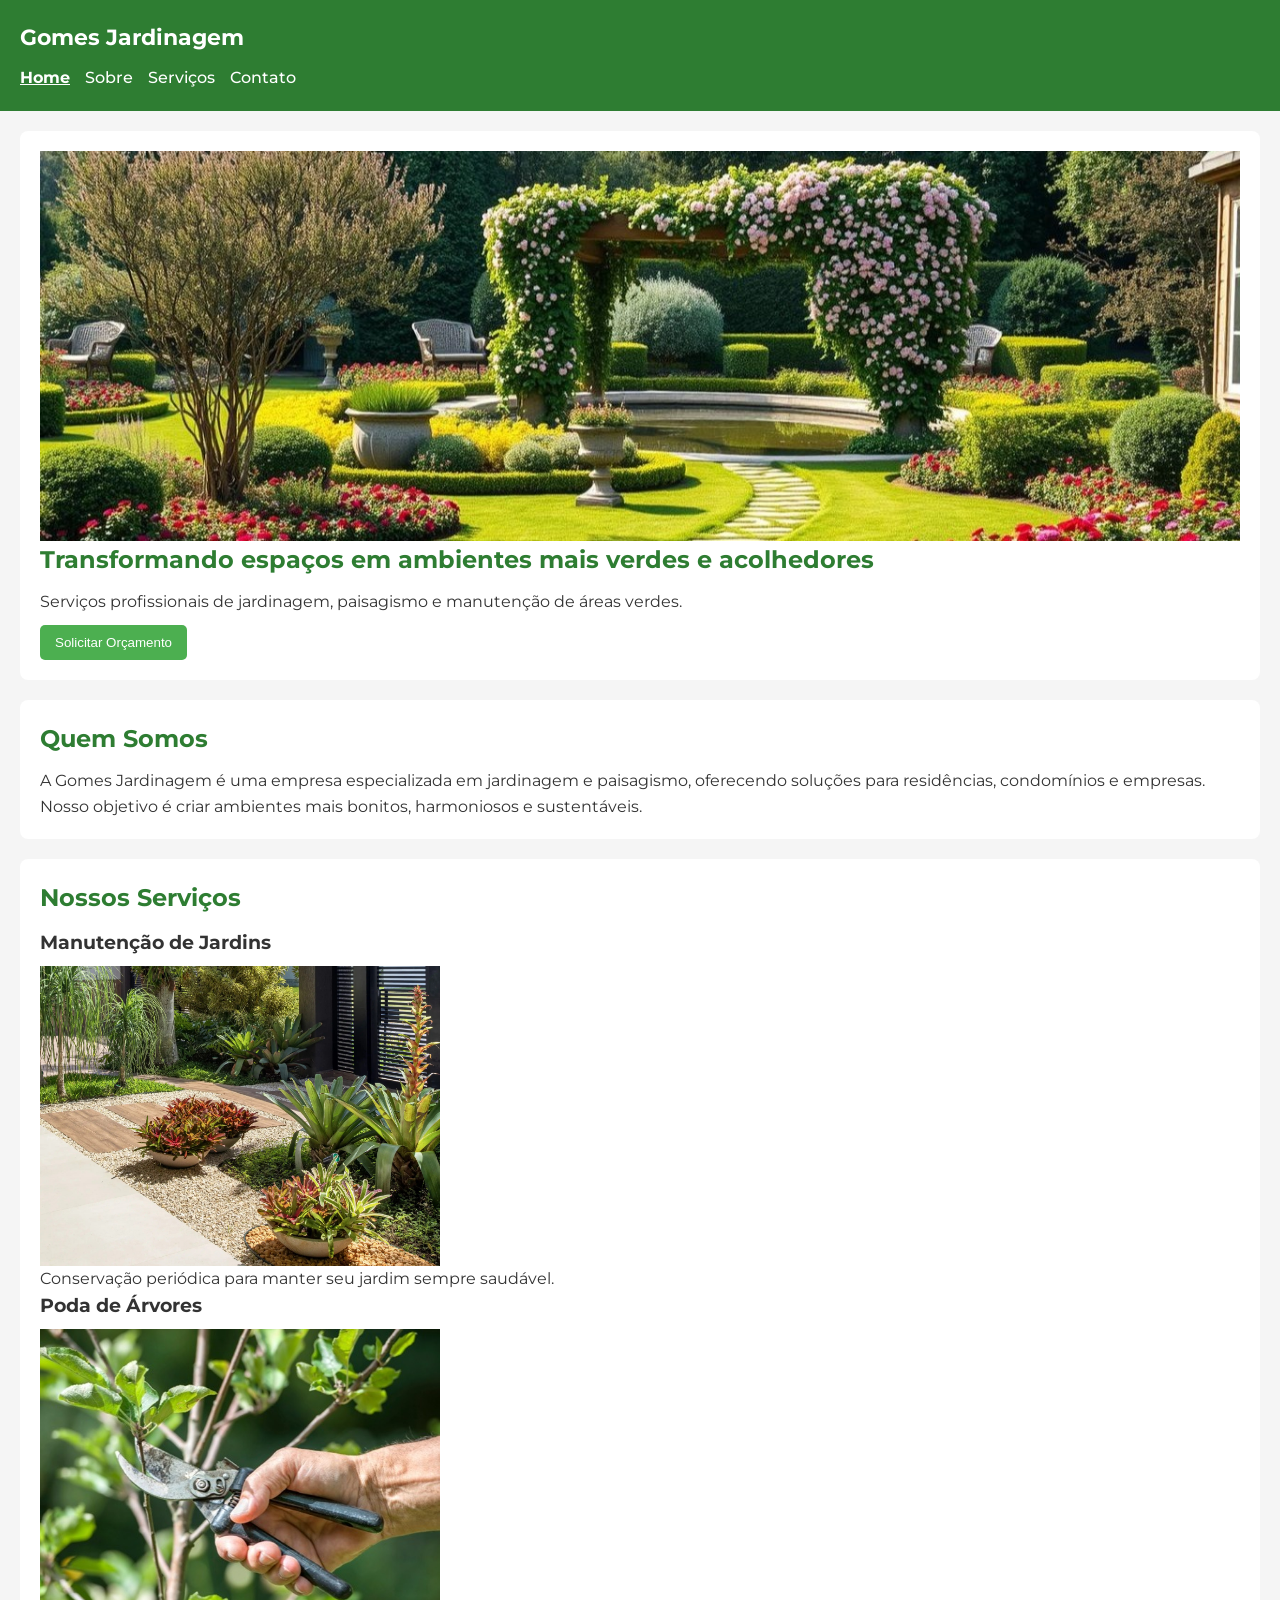
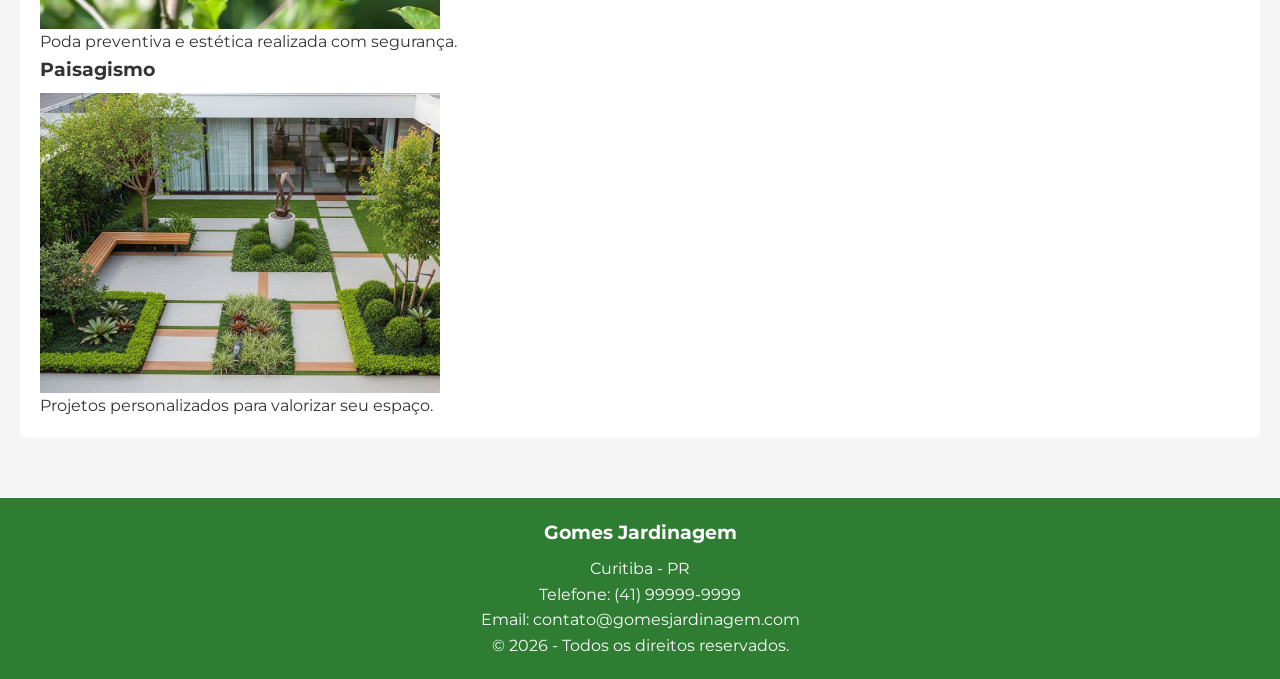
<file: index.html>
<!DOCTYPE html>
<html lang="pt-br">
<head>
    <meta charset="UTF-8">
    <meta name="viewport" content="width=device-width, initial-scale=1.0">
    <title>Gomes Jardinagem - Home</title>

    <!-- Fonte Montserrat --> 
    <link rel="preconnect" href="https://fonts.googleapis.com"> 
    <link rel="preconnect" href="https://fonts.gstatic.com" crossorigin> 
    <link href="https://fonts.googleapis.com/css2?family=Montserrat:wght@300;400;500;600;700&display=swap" rel="stylesheet">

    <!-- CSS --> 
    <link rel="stylesheet" href="style.css">
</head>

<body>
    <!-- Cabeçalho -->
    <header> 
        <nav> 
            <h1>Gomes Jardinagem</h1> 
            <button id="botaoMenu" aria-label="Abrir menu">&#9776;</button> 
            
            <ul> 
                <li><a href="index.html">Home</a></li> 
                <li><a href="sobre.html">Sobre</a></li> 
                <li><a href="servicos.html">Serviços</a></li> 
                <li><a href="contato.html">Contato</a></li> 
            </ul> 
        </nav> 
    </header>

    <main>
        <!-- Banner Principal --> 
         <section id="banner"> 
            <img id="banner-img" src="img/banner.jpg.jpeg" alt="Banner da Gomes Jardinagem">            
            
            <h2>Transformando espaços em ambientes mais verdes e acolhedores</h2> 
            
            <p> 
                Serviços profissionais de jardinagem, paisagismo e manutenção de áreas verdes. 
            </p> 
            
            <a href="contato.html"> 
                <button>Solicitar Orçamento</button> 
            </a> 
        </section> 
        
        <!-- Quem Somos --> 
         <section id="quem-somos"> 
            
            <h2>Quem Somos</h2> 
            
            <p> 
                A Gomes Jardinagem é uma empresa especializada em jardinagem e paisagismo, 
                oferecendo soluções para residências, condomínios e empresas. Nosso objetivo é 
                criar ambientes mais bonitos, harmoniosos e sustentáveis. 
            </p> 
        
        </section> 
        
        <!-- Serviços em Destaque --> 
        <section id="destaques"> 
            
            <h2>Nossos Serviços</h2> 
            
            <article> 
                <h3>Manutenção de Jardins</h3> 
                <img src="img/jardim1.jpg.jpeg" alt="Manutenção de jardins">
                <p> 
                    Conservação periódica para manter seu jardim sempre saudável. 
                </p> 
            </article> 
            
            <article> 
                <h3>Poda de Árvores</h3> 
                <img src="img/poda.jpg.jpeg" alt="Poda de árvores">
                <p> 
                    Poda preventiva e estética realizada com segurança. 
                </p> 
            </article> 
            
            <article> 
                <h3>Paisagismo</h3>
                 <img src="img/paisagismo.jpg.jpeg" alt="Paisagismo">
                <p> 
                    Projetos personalizados para valorizar seu espaço. 
                </p> 
            </article> 
        </section> 
        
    </main>

    <!-- Rodapé --> 
     <footer> 
        
        <h3>Gomes Jardinagem</h3> 
        
        <p>Curitiba - PR</p> 
        
        <p>Telefone: (41) 99999-9999</p> 
        
        <p>Email: contato@gomesjardinagem.com</p> 
        
        <p>&copy; <span class="ano-atual">2026</span> - Todos os direitos reservados.</p> 
    </footer> 
    
    <button id="botaoTopo" aria-label="Voltar ao topo">&#8593;</button>

    <script src="script.js"></script>
</body>
</html>
</file>
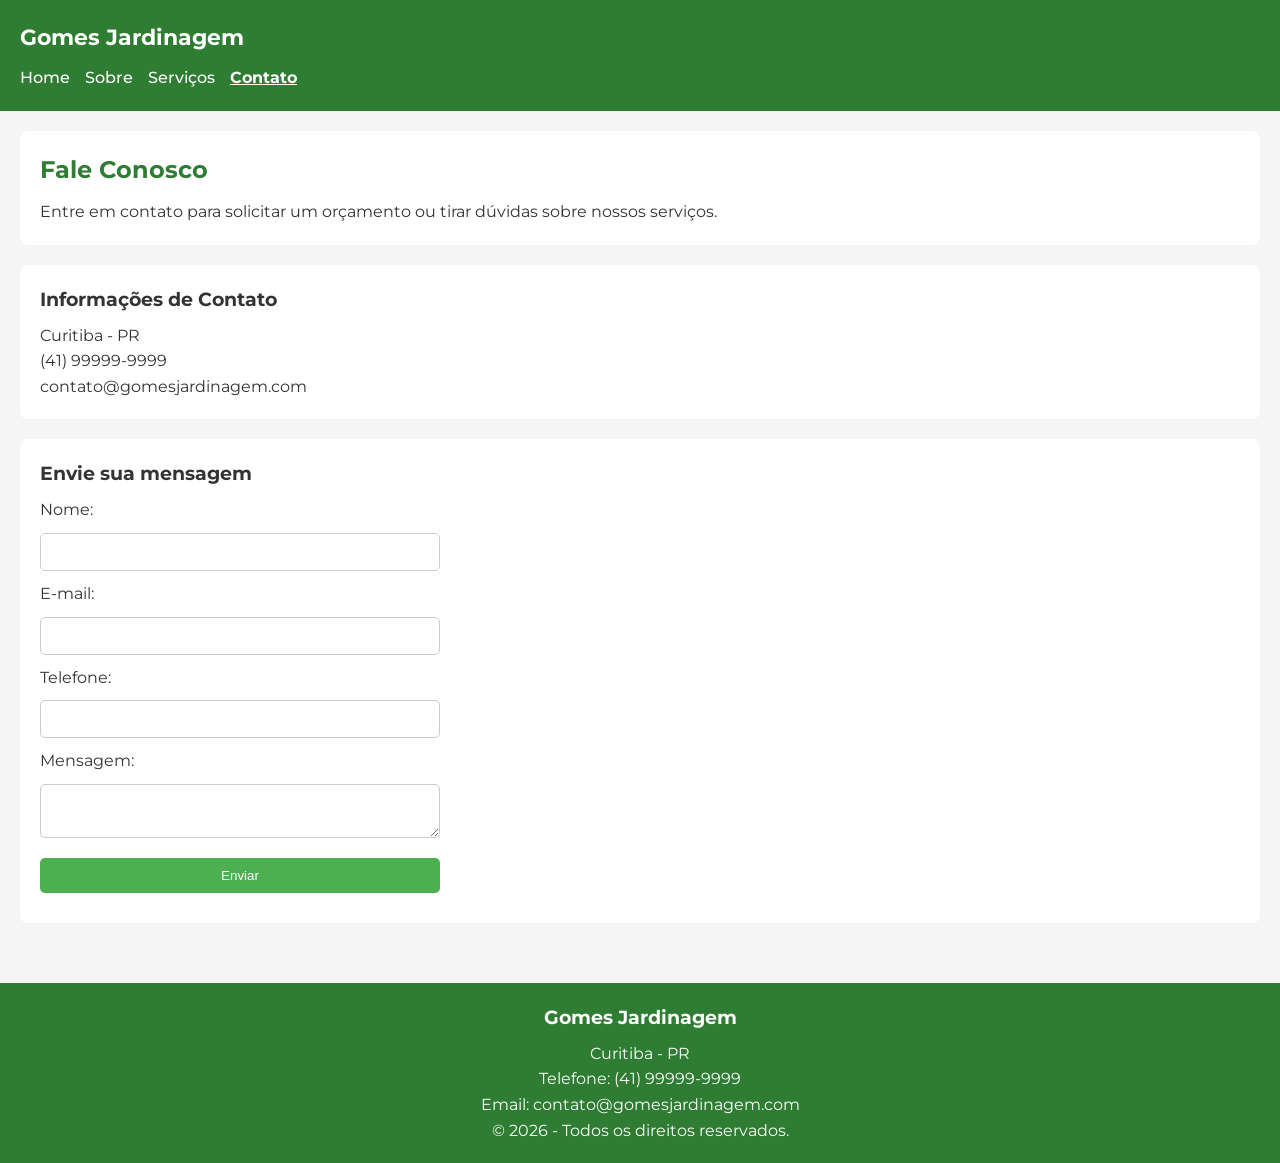
<file: contato.html>
<!DOCTYPE html>
<html lang="pt-br">
<head>
    <meta charset="UTF-8">
    <meta name="viewport" content="width=device-width, initial-scale=1.0">
    <title>Gomes Jardinagem - Contato</title>

    <!-- Fonte Montserrat --> 
    <link rel="preconnect" href="https://fonts.googleapis.com"> 
    <link rel="preconnect" href="https://fonts.gstatic.com" crossorigin> 
    <link href="https://fonts.googleapis.com/css2?family=Montserrat:wght@300;400;500;600;700&display=swap" rel="stylesheet">

    <!-- CSS --> 
    <link rel="stylesheet" href="style.css">
</head>


<body>
    <!-- Cabeçalho -->
    <header> 
        <nav> 
            <h1>Gomes Jardinagem</h1> 
            <button id="botaoMenu" aria-label="Abrir menu">&#9776;</button> 
            
            <ul> 
                <li><a href="index.html">Home</a></li> 
                <li><a href="sobre.html">Sobre</a></li> 
                <li><a href="servicos.html">Serviços</a></li> 
                <li><a href="contato.html">Contato</a></li> 
            </ul> 
        </nav> 
    </header>

    <main> 
        <!-- Introdução --> 
         <section> 
            <h2>Fale Conosco</h2> 
            <p>Entre em contato para solicitar um orçamento ou tirar dúvidas sobre nossos serviços.</p> 
        </section> 
        
        <!-- Informações --> 
         <section> 
            <h3>Informações de Contato</h3> 
            <p>Curitiba - PR</p> 
            <p>(41) 99999-9999</p> 
            <p>contato@gomesjardinagem.com</p> 
        </section> 
        
        <!-- Formulário --> 
         <section> 
            <h3>Envie sua mensagem</h3> 

            <!-- Lista de mensagens de erro -->
            <ul id="listaErros" class="lista-erros" aria-live="polite"></ul>
            
            <form id="formContato" novalidate> 
                
                <label for="nome">Nome:</label> 
                <input type="text" id="nome" name="nome"> 
                
                <label for="email">E-mail:</label> 
                <input type="email" id="email" name="email"> 
                
                <label for="telefone">Telefone:</label> 
                <input type="text" id="telefone" name="telefone"> 
                
                <label for="mensagem">Mensagem:</label> 
                <textarea id="mensagem" name="mensagem"></textarea> 
                
                <button type="submit">Enviar</button> 
            </form> 
            
            <!-- Mensagem de retorno do JS --> 
            <p id="msgSucesso"></p> 
        </section> 
    </main>

    <!-- Rodapé --> 
     <footer> 
        
        <h3>Gomes Jardinagem</h3> 
        
        <p>Curitiba - PR</p> 
        
        <p>Telefone: (41) 99999-9999</p> 
        
        <p>Email: contato@gomesjardinagem.com</p> 
        
        <p>&copy; <span class="ano-atual">2026</span> - Todos os direitos reservados.</p> 
    </footer> 
    
    <button id="botaoTopo" aria-label="Voltar ao topo">&#8593;</button>

    <script src="script.js"></script>
</body>
</file>
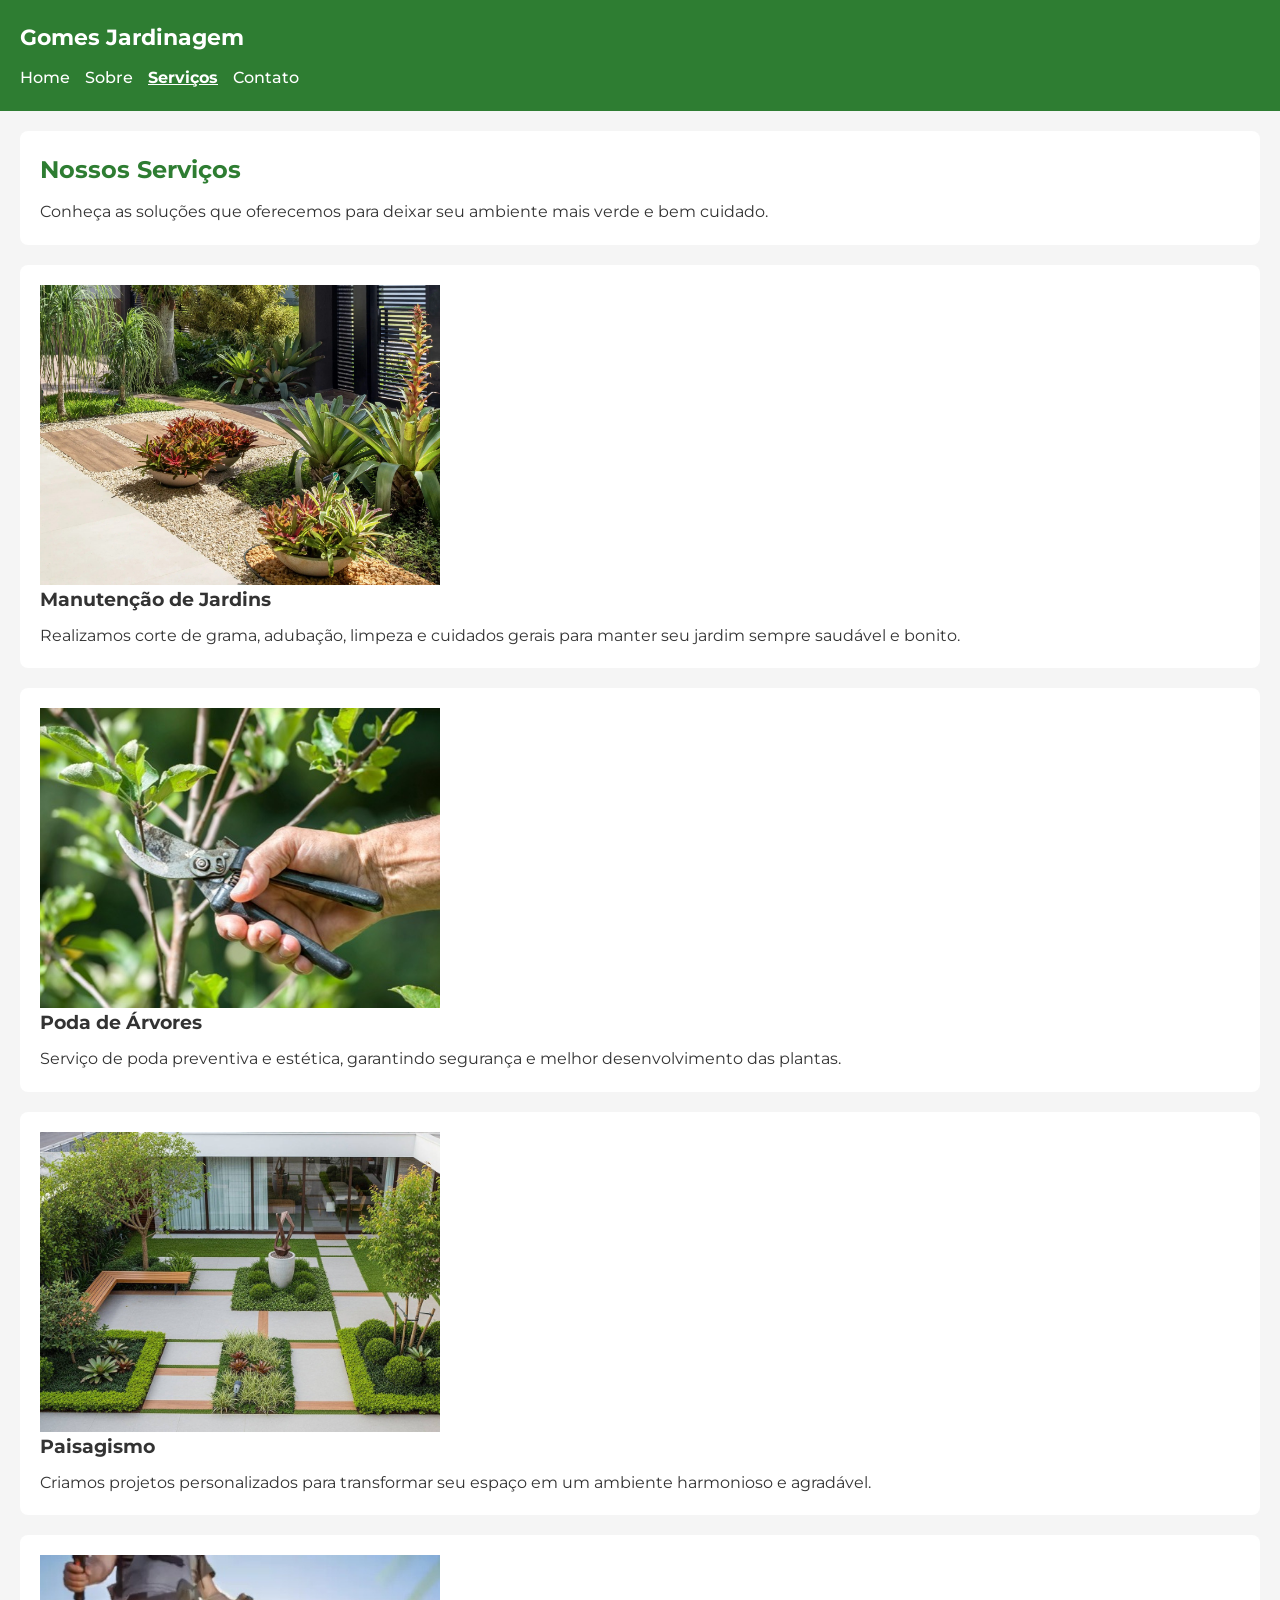
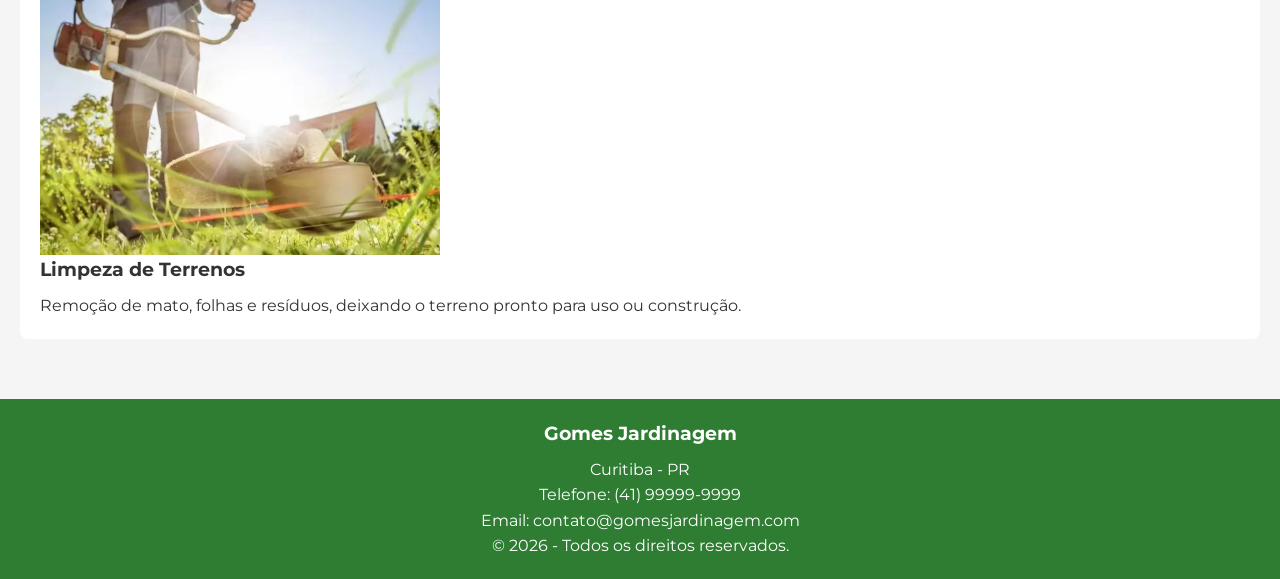
<file: servicos.html>
<!DOCTYPE html>
<html lang="pt-br">
<head>
    <meta charset="UTF-8">
    <meta name="viewport" content="width=device-width, initial-scale=1.0">
    <title>Gomes Jardinagem - Serviços</title>

    <!-- Fonte Montserrat --> 
    <link rel="preconnect" href="https://fonts.googleapis.com"> 
    <link rel="preconnect" href="https://fonts.gstatic.com" crossorigin> 
    <link href="https://fonts.googleapis.com/css2?family=Montserrat:wght@300;400;500;600;700&display=swap" rel="stylesheet">

    <!-- CSS --> 
    <link rel="stylesheet" href="style.css">
</head>

<body>
    <!-- Cabeçalho -->
    <header> 
        <nav> 
            <h1>Gomes Jardinagem</h1> 
            <button id="botaoMenu" aria-label="Abrir menu">&#9776;</button> 
            
            <ul> 
                <li><a href="index.html">Home</a></li> 
                <li><a href="sobre.html">Sobre</a></li> 
                <li><a href="servicos.html">Serviços</a></li> 
                <li><a href="contato.html">Contato</a></li> 
            </ul> 
        </nav> 
    </header>

    <main> 
        <!-- Introdução --> 
         <section> 
            <h2>Nossos Serviços</h2> 
            <p>Conheça as soluções que oferecemos para deixar seu ambiente mais verde e bem cuidado.</p> 
        </section> 
        
        <!-- Serviço 1 --> 
         <section> 
            <img src="img/jardim1.jpg.jpeg" alt="Manutenção de jardins">
            <h3>Manutenção de Jardins</h3> 
            <p> 
                Realizamos corte de grama, adubação, limpeza e cuidados gerais para manter seu jardim sempre saudável e bonito. 
            </p> 
        </section> 
        
        <!-- Serviço 2 --> 
         <section> 
            <img src="img/poda.jpg.jpeg" alt="Poda de árvores">
            <h3>Poda de Árvores</h3> 
            <p> 
                Serviço de poda preventiva e estética, garantindo segurança e melhor desenvolvimento das plantas. 
            </p> 
        </section> 
        
        <!-- Serviço 3 --> 
         <section> 
            <img src="img/paisagismo.jpg.jpeg" alt="Projeto de paisagismo">
            <h3>Paisagismo</h3> 
            <p> 
                Criamos projetos personalizados para transformar seu espaço em um ambiente harmonioso e agradável. 
            </p> 
        </section> 
        
        <!-- Serviço 4 --> 
         <section> 
            <img src="img/limpezaterreno.jpg.jpeg" alt="Limpeza de Terrenos">
            <h3>Limpeza de Terrenos</h3> 
            <p> 
                Remoção de mato, folhas e resíduos, deixando o terreno pronto para uso ou construção. 
            </p> 
        </section> 
    </main>

    <!-- Rodapé --> 
     <footer> 
        
        <h3>Gomes Jardinagem</h3> 
        
        <p>Curitiba - PR</p> 
        
        <p>Telefone: (41) 99999-9999</p> 
        
        <p>Email: contato@gomesjardinagem.com</p> 
        
        <p>&copy; <span class="ano-atual">2026</span> - Todos os direitos reservados.</p> 
    </footer> 
    
    <button id="botaoTopo" aria-label="Voltar ao topo">&#8593;</button>

    <script src="script.js"></script>
</body>
</file>
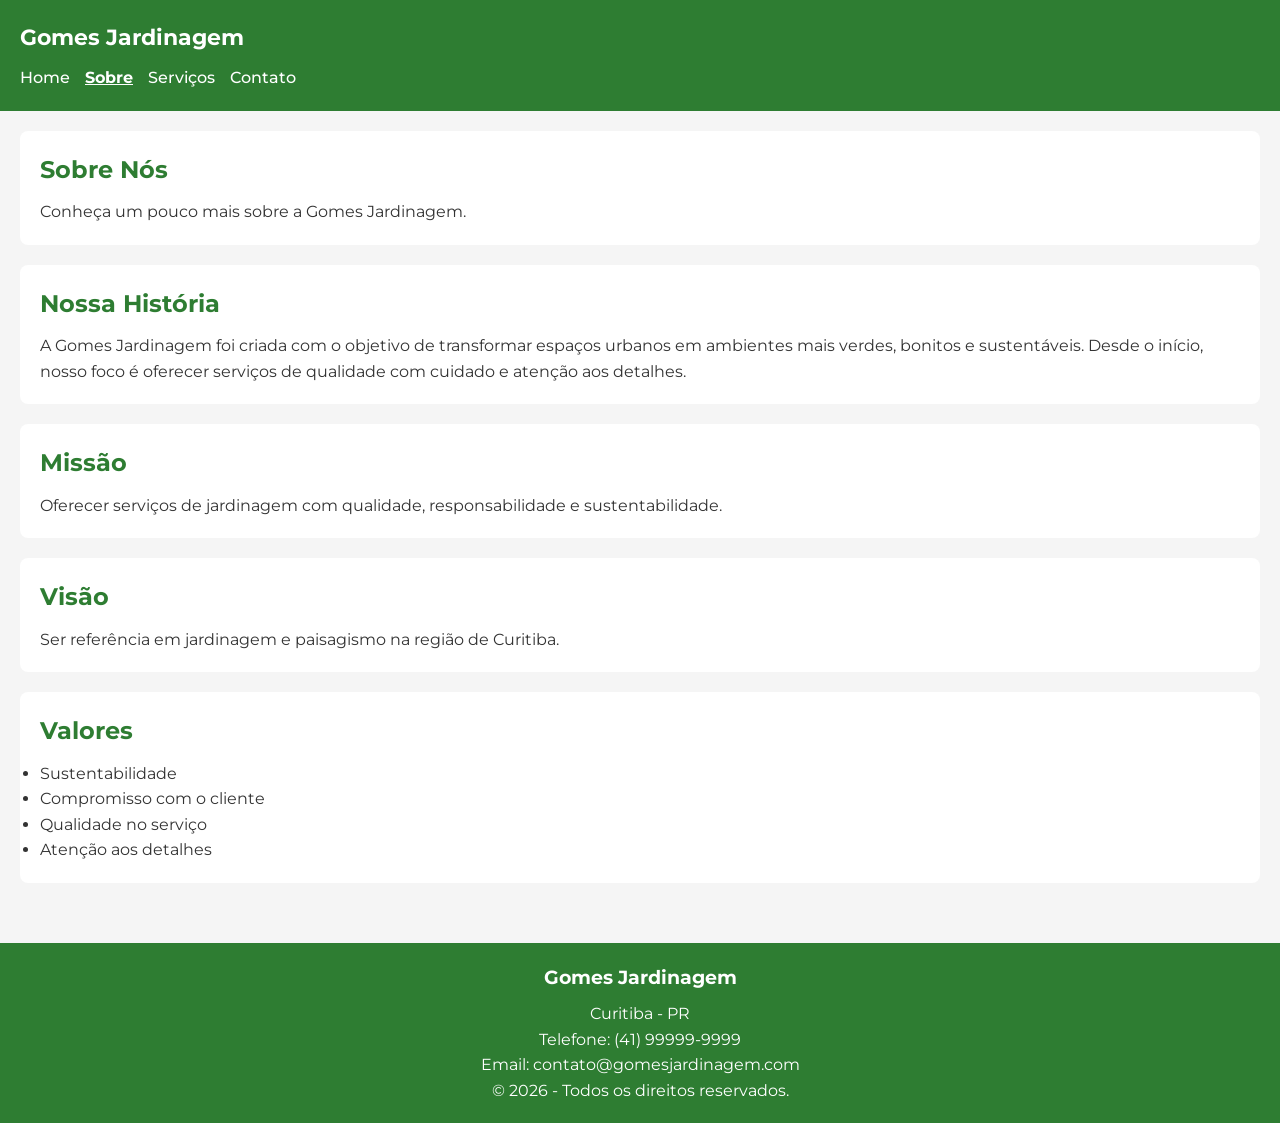
<file: sobre.html>
<!DOCTYPE html>
<html lang="pt-br">
<head>
    <meta charset="UTF-8">
    <meta name="viewport" content="width=device-width, initial-scale=1.0">
    <title>Gomes Jardinagem - Sobre</title>

    <!-- Fonte Montserrat --> 
    <link rel="preconnect" href="https://fonts.googleapis.com"> 
    <link rel="preconnect" href="https://fonts.gstatic.com" crossorigin> 
    <link href="https://fonts.googleapis.com/css2?family=Montserrat:wght@300;400;500;600;700&display=swap" rel="stylesheet">

    <!-- CSS --> 
    <link rel="stylesheet" href="style.css">
</head>

<body>
    <!-- Cabeçalho -->
    <header> 
        <nav> 
            <h1>Gomes Jardinagem</h1> 
            <button id="botaoMenu" aria-label="Abrir menu">&#9776;</button> 
            
            <ul> 
                <li><a href="index.html">Home</a></li> 
                <li><a href="sobre.html">Sobre</a></li> 
                <li><a href="servicos.html">Serviços</a></li> 
                <li><a href="contato.html">Contato</a></li> 
            </ul> 
        </nav> 
    </header>

    <main> 
        <!-- Título da página --> 
         <section> 
            <h2>Sobre Nós</h2> 
            <p>Conheça um pouco mais sobre a Gomes Jardinagem.</p> 
        </section> 
        
        <!-- História --> 
         <section> 
            <h2>Nossa História</h2> 
            <p> 
                A Gomes Jardinagem foi criada com o objetivo de transformar espaços urbanos em ambientes mais verdes, 
                bonitos e sustentáveis. Desde o início, nosso foco é oferecer serviços de qualidade com cuidado e 
                atenção aos detalhes. 
            </p> 
        </section> 
        
        <!-- Missão, Visão e Valores --> 
         <section> 
            <h2>Missão</h2> 
            <p>Oferecer serviços de jardinagem com qualidade, responsabilidade e sustentabilidade.</p> 
        </section> 
        
        <section> 
            <h2>Visão</h2> 
            <p>Ser referência em jardinagem e paisagismo na região de Curitiba.</p> 
        </section> 
        
        <section> 
            <h2>Valores</h2> 
            <ul> 
                <li>Sustentabilidade</li> 
                <li>Compromisso com o cliente</li> 
                <li>Qualidade no serviço</li> 
                <li>Atenção aos detalhes</li> 
            </ul> 
        </section> 
    </main> 
    
    <!-- Rodapé --> 
     <footer> 
        
        <h3>Gomes Jardinagem</h3> 
        
        <p>Curitiba - PR</p> 
        
        <p>Telefone: (41) 99999-9999</p> 
        
        <p>Email: contato@gomesjardinagem.com</p> 
        
        <p>&copy; <span class="ano-atual">2026</span> - Todos os direitos reservados.</p> 
    </footer> 
    
    <button id="botaoTopo" aria-label="Voltar ao topo">&#8593;</button>

    <script src="script.js"></script>
</body>
</file>
<file: style.css>
/* Padrão Geral */
* {
    margin: 0;
    padding: 0;
    box-sizing: border-box;
    }

/* Fonte padrão */
body {
    font-family: 'Montserrat', sans-serif;
    background-color: #f5f5f5;
    color: #333;
    line-height: 1.6;
    }

/* Header */
header {
    background-color: #2E7D32;
    color: white;
    padding: 20px;
    }

/* Logo */
header h1 {
    font-size: 22px;
    margin-bottom: 10px;
    }

/* Menu */
nav ul {
    list-style: none;
    display: flex;
    gap: 15px;
    flex-wrap: wrap;
    }

nav ul li a {
    text-decoration: none;
    color: white;
    font-weight: 500;
    }

nav ul li a:hover {
    text-decoration: underline;
    }

/* Main */
main {
    padding: 20px;
    }

/* Seções */
section {
    background: white;
    margin-bottom: 20px;
    padding: 20px;
    border-radius: 8px;
    }

/* Títulos */
h2 {
    color: #2E7D32;
    margin-bottom: 10px;
    }

h3 {
    margin-bottom: 8px;
    }

/* Botão */
button {
    background-color: #4CAF50;
    color: white;
    border: none;
    padding: 10px 15px;
    border-radius: 5px;
    cursor: pointer;
    margin-top: 10px;
    }

button:hover {
    background-color: #388E3C;
    }

/* Formulário */
form {
    display: flex;
    flex-direction: column;
    gap: 10px;
    max-width: 400px;
    }

input, textarea {
    padding: 10px;
    border: 1px solid #ccc;
    border-radius: 5px;
    font-family: inherit;
    }

/* Banner */
#banner-img {
    width: 100%;
    max-width: none;
}

/* imagens gerais */
    img {
    max-width: 400px;
    height: auto;
    display: block;
}


/* Mensagem de sucesso */
#msgSucesso {
    margin-top: 10px;
    font-weight: bold;
    color: green;
    }

/* Lista de mensagens de erro */
.lista-erros {
    list-style: none;
    margin-bottom: 10px;
    }

.lista-erros:empty {
    margin-bottom: 0;
    }

.lista-erros li {
    background-color: #FDECEA;
    color: #C62828;
    border-left: 4px solid #C62828;
    padding: 10px 12px;
    margin-bottom: 6px;
    border-radius: 4px;
    font-size: 14px;
    }

/* Destaque de campo inválido */
.campo-invalido {
    border: 1px solid #C62828 !important;
    background-color: #FFF5F5;
    }

/* Footer */
footer {
    background-color: #2E7D32;
    color: white;
    text-align: center;
    padding: 20px;
    margin-top: 20px;
    }

/* menu mobile */
#botaoMenu {
    display: none;
    background: transparent;
    border: 1px solid white;
    color: white;
    font-size: 22px;
    padding: 4px 10px;
    margin-top: 0;
    }

/* Link da página atual destacado */
nav ul li a.link-ativo {
    text-decoration: underline;
    font-weight: 700;
    }

/* Botão voltar ao topo */
#botaoTopo {
    position: fixed;
    right: 20px;
    bottom: 20px;
    width: 44px;
    height: 44px;
    border-radius: 50%;
    background-color: #ffffff;
    color: #2E7D32;
    font-size: 18px;
    opacity: 0;
    pointer-events: none;
    transition: opacity 0.2s ease;
    margin-top: 0;
    }

#botaoTopo.visivel {
    opacity: 1;
    pointer-events: auto;
    }

/* Responsivo */
@media (max-width: 600px) {
nav ul {
flex-direction: column;
gap: 8px;
display: none;
}

nav ul.menu-aberto {
    display: flex;
}

#botaoMenu {
    display: inline-block;
}

img {
    max-width: 100%;
}
}
</file>
